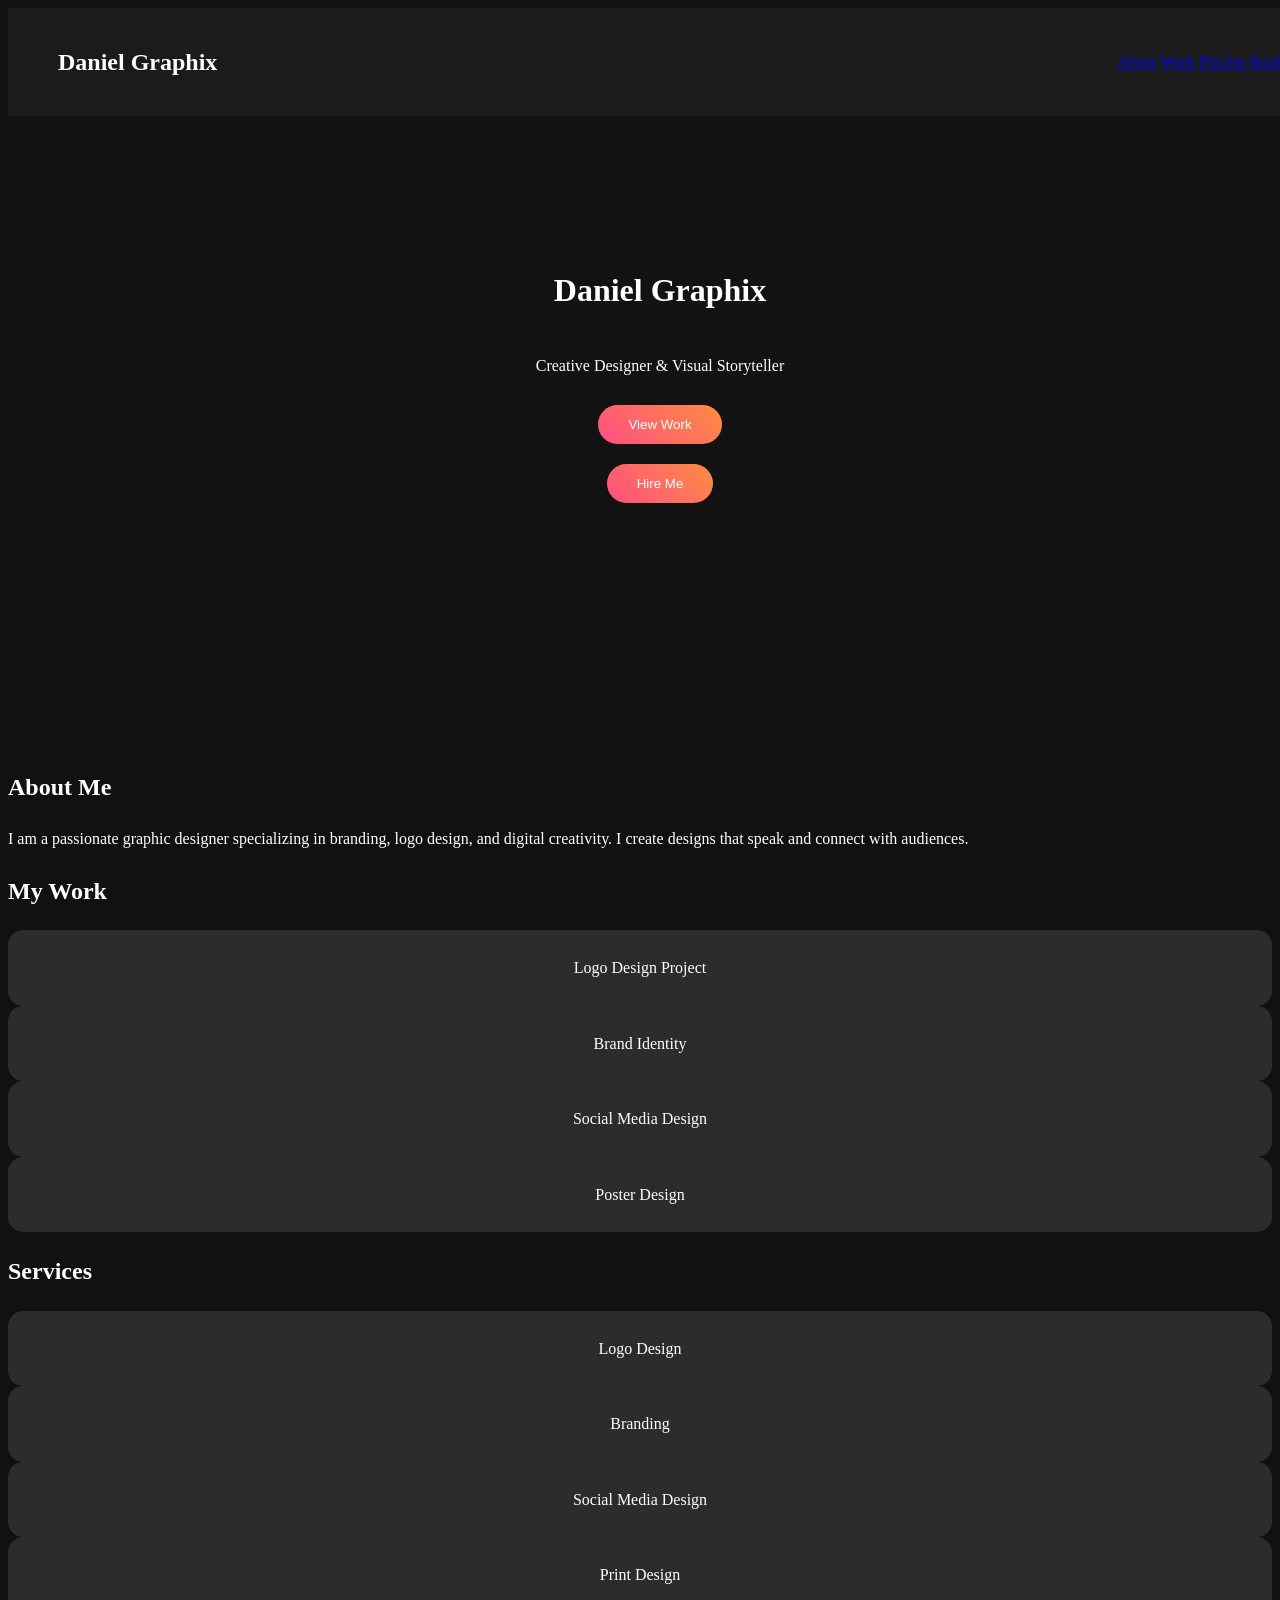
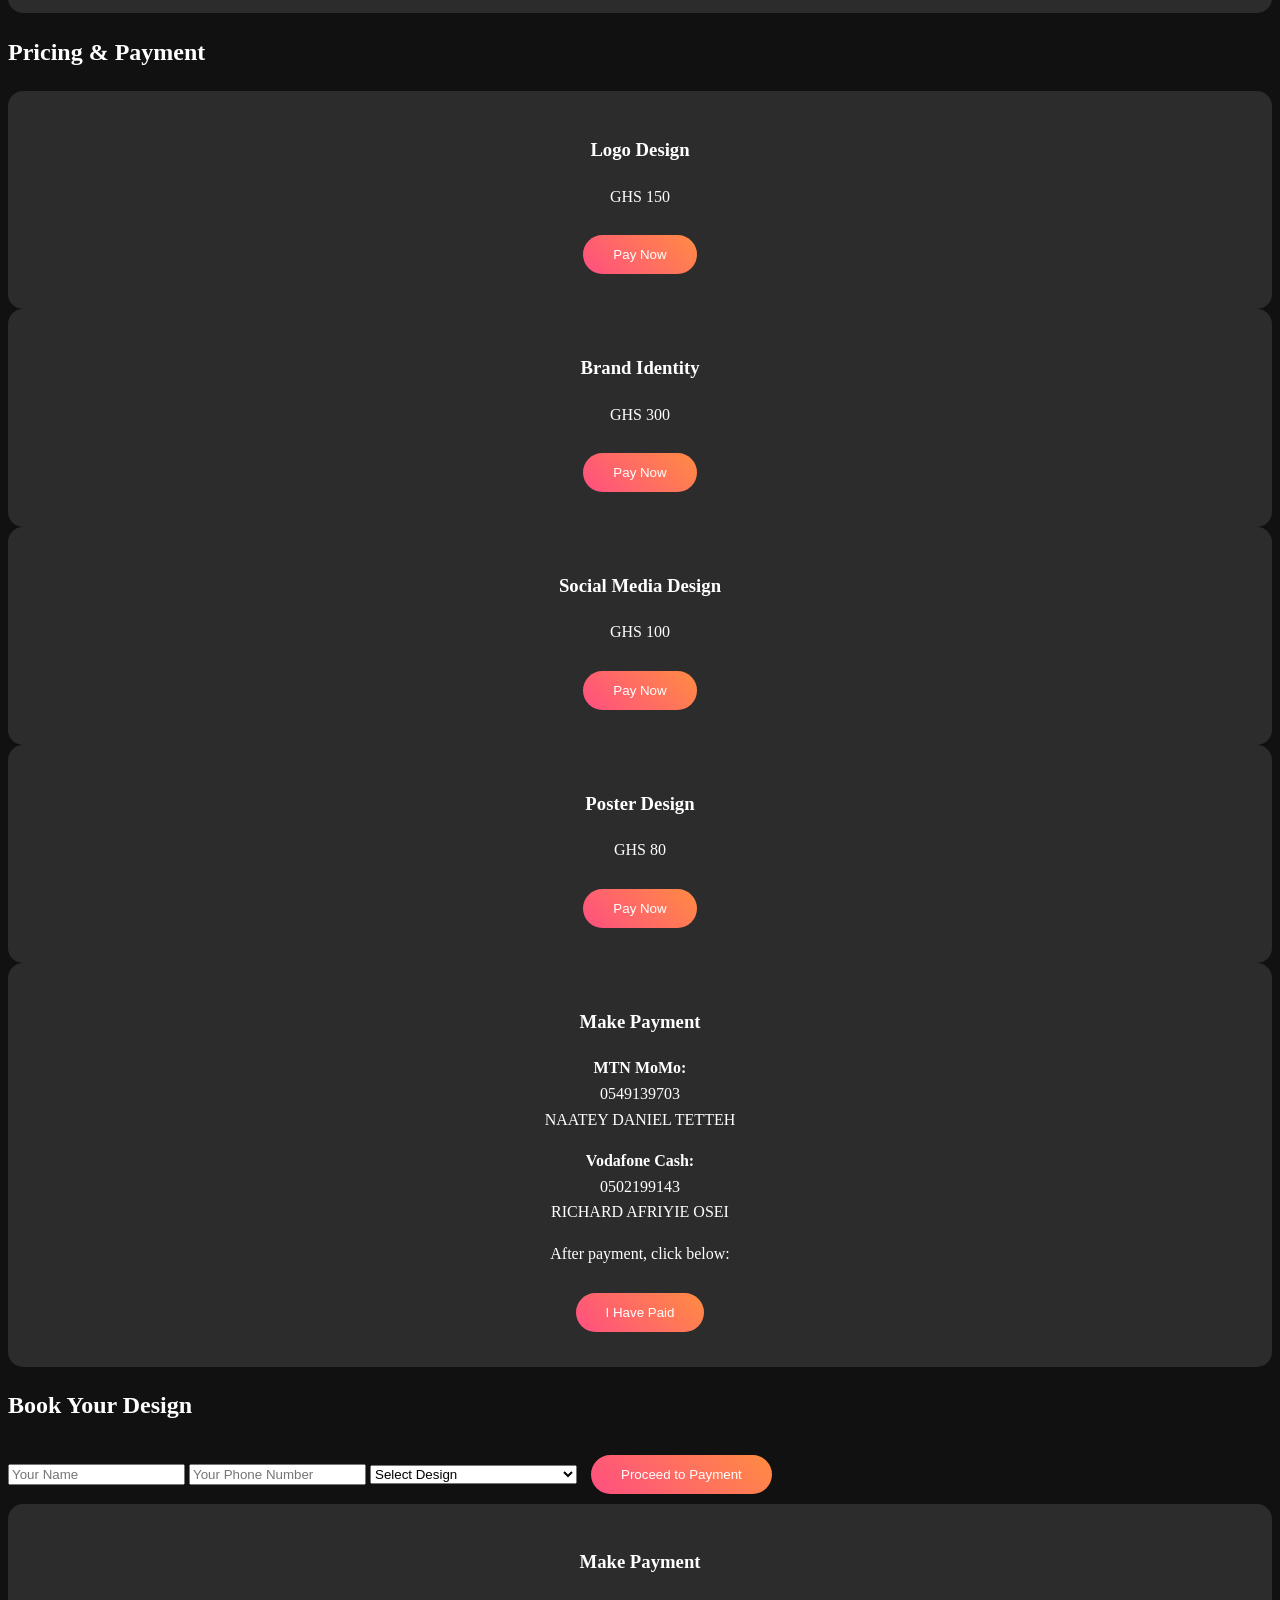
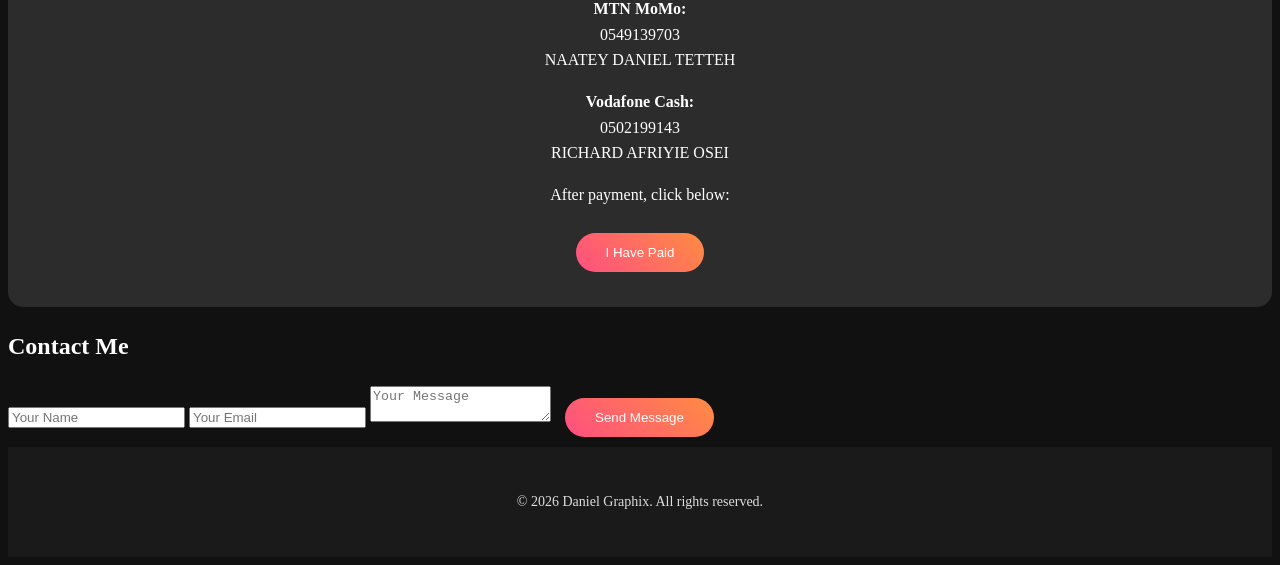
<file: temp.html>
<!DOCTYPE html>
<html lang="en">
<head>
<meta charset="UTF-8">
<meta name="viewport" content="width=device-width, initial-scale=1.0">
<title>Daniel Graphix</title>

<link href="https://fonts.googleapis.com/css2?family=Poppins:wght@300;500;700&display=swap" rel="stylesheet">

<style>
/* ===== Global ===== */
body {
  background: #111; /* slightly brighter than pure black */
  color: #fff;
  scroll-behavior: smooth;
  line-height: 1.6;
}

/* ===== Navbar ===== */
nav {
  position: fixed;
  width: 100%;
  padding: 15px 50px;
  display: flex;
  justify-content: space-between;
  align-items: center;
  background: rgba(30, 30, 30, 0.8); /* charcoal instead of black */
  backdrop-filter: blur(10px);
  z-index: 1000;
}

/* ===== Hero ===== */
.hero {
  width: 100%;
  min-height: 500px;
  background-image: 
    linear-gradient(rgba(20,20,20,0.5), rgba(20,20,20,0.5)), /* soft dark overlay */
    url("https://images.unsplash.com/photo-1522202176988-66273c2fd55f?auto=format&fit=crop&w=1650&q=80");
  background-size: cover;
  background-position: center;
  background-repeat: no-repeat;

  display: flex;
  justify-content: center;
  align-items: center;
  flex-direction: column;
  text-align: center;
  padding: 120px 20px;
}

/* ===== Cards & Services ===== */
.card, .service, #paymentBox, #bookingBox {
  background: rgba(50,50,50,0.85); /* soft charcoal, not pure black */
  padding: 25px;
  border-radius: 15px;
  backdrop-filter: blur(8px);
  text-align: center;
  transition: 0.3s;
}

.card:hover, .service:hover {
  box-shadow: 0 10px 30px rgba(255, 105, 180, 0.5); /* bright accent shadow */
}

/* ===== Footer ===== */
footer {
  text-align: center;
  padding: 30px;
  background: #1a1a1a; /* brighter than pure black */
  font-size: 14px;
  color: #ddd;
}

/* ===== Buttons ===== */
.btn {
  padding: 12px 30px;
  border: none;
  margin: 10px;
  cursor: pointer;
  background: linear-gradient(45deg, #ff4f81, #ff8c42); /* brighter, warmer gradient */
  color: #fff;
  border-radius: 30px;
  font-weight: 500;
  transition: all 0.3s ease;
}

.btn:hover {
  transform: translateY(-3px);
  box-shadow: 0 8px 20px rgba(255, 143, 80, 0.6);
}
</style>
</head>

<body>

<!-- Navbar -->
<nav>
  <h2>Daniel Graphix</h2>
  <div>
    <a href="#about">About</a>
    <a href="#portfolio">Work</a>
    <a href="#pricing">Pricing</a>
    <a href="#booking">Book</a>
    <a href="#contact">Contact</a>
  </div>
</nav>

<!-- Hero -->
<div class="hero">
  <h1>Daniel Graphix</h1>
  <p>Creative Designer & Visual Storyteller</p>
  <button class="btn" onclick="scrollToSection('portfolio')">View Work</button>
  <button class="btn" onclick="scrollToSection('pricing')">Hire Me</button>
</div>

<!-- About -->
<section id="about">
  <h2>About Me</h2>
  <p>I am a passionate graphic designer specializing in branding, logo design, and digital creativity. I create designs that speak and connect with audiences.</p>
</section>

<!-- Portfolio -->
<section id="portfolio">
  <h2>My Work</h2>
  <div class="portfolio">
    <div class="card">Logo Design Project</div>
    <div class="card">Brand Identity</div>
    <div class="card">Social Media Design</div>
    <div class="card">Poster Design</div>
  </div>
</section>

<!-- Services -->
<section>
  <h2>Services</h2>
  <div class="services">
    <div class="service">Logo Design</div>
    <div class="service">Branding</div>
    <div class="service">Social Media Design</div>
    <div class="service">Print Design</div>
  </div>
</section>

<!-- Pricing & Payment -->
<section id="pricing">
  <h2>Pricing & Payment</h2>
  <div class="services">

    <div class="service">
      <h3>Logo Design</h3>
      <p>GHS 150</p>
      <button class="btn" onclick="showPayment()">Pay Now</button>
    </div>

    <div class="service">
      <h3>Brand Identity</h3>
      <p>GHS 300</p>
      <button class="btn" onclick="showPayment()">Pay Now</button>
    </div>

    <div class="service">
      <h3>Social Media Design</h3>
      <p>GHS 100</p>
      <button class="btn" onclick="showPayment()">Pay Now</button>
    </div>

    <div class="service">
      <h3>Poster Design</h3>
      <p>GHS 80</p>
      <button class="btn" onclick="showPayment()">Pay Now</button>
    </div>

  </div>

  <div id="paymentBox">
    <h3>Make Payment</h3>

    <p><strong>MTN MoMo:</strong><br>
    0549139703<br>
    NAATEY DANIEL TETTEH</p>

    <p><strong>Vodafone Cash:</strong><br>
    0502199143<br>
    RICHARD AFRIYIE OSEI</p>

    <p>After payment, click below:</p>
    <button class="btn" onclick="confirmPayment()">I Have Paid</button>
  </div>
</section>

<!-- Booking Section -->
<section id="booking">
  <h2>Book Your Design</h2>

  <input type="text" id="clientName" placeholder="Your Name">
  <input type="tel" id="clientPhone" placeholder="Your Phone Number">

  <select id="clientDesign">
    <option value="">Select Design</option>
    <option value="Logo Design - GHS150">Logo Design - GHS150</option>
    <option value="Brand Identity - GHS300">Brand Identity - GHS300</option>
    <option value="Social Media Design - GHS100">Social Media Design - GHS100</option>
    <option value="Poster Design - GHS80">Poster Design - GHS80</option>
  </select>

  <button class="btn" onclick="showBookingPayment()">Proceed to Payment</button>

  <div id="bookingBox">
    <h3>Make Payment</h3>
    <p><strong>MTN MoMo:</strong><br>0549139703<br>NAATEY DANIEL TETTEH</p>
    <p><strong>Vodafone Cash:</strong><br>0502199143<br>RICHARD AFRIYIE OSEI</p>
    <p>After payment, click below:</p>
    <button class="btn" onclick="confirmBooking()">I Have Paid</button>
  </div>

  <div id="bookingResult" style="margin-top:20px;"></div>
</section>

<!-- Contact -->
<section id="contact">
  <h2>Contact Me</h2>
  <input type="text" placeholder="Your Name">
  <input type="email" placeholder="Your Email">
  <textarea placeholder="Your Message"></textarea>
  <button class="btn">Send Message</button>
</section>

<!-- Footer -->
<footer>
  <p>© 2026 Daniel Graphix. All rights reserved.</p>
</footer>

<script>
function scrollToSection(id) {
  document.getElementById(id).scrollIntoView({behavior: "smooth"});
}

/* Pricing payment */
function showPayment() {
  document.getElementById("paymentBox").style.display = "block";
  document.getElementById("paymentBox").scrollIntoView({behavior: "smooth"});
}

function confirmPayment() {
  alert("Payment received! I will contact you shortly. Thank you 🙌");
}

/* Booking payment */
function showBookingPayment() {
  let name = document.getElementById("clientName").value;
  let phone = document.getElementById("clientPhone").value;
  let design = document.getElementById("clientDesign").value;

  if (!name || !phone || !design) {
    alert("Please fill all details to proceed to payment.");
    return;
  }

  document.getElementById("bookingBox").style.display = "block";
  document.getElementById("bookingBox").scrollIntoView({behavior: "smooth"});
}

function confirmBooking() {
  let name = document.getElementById("clientName").value;
  let phone = document.getElementById("clientPhone").value;
  let design = document.getElementById("clientDesign").value;

  document.getElementById("bookingResult").innerHTML = `
    <h3>✅ Booking Confirmed</h3>
    <p><strong>Name:</strong> ${name}</p>
    <p><strong>Phone:</strong> ${phone}</p>
    <p><strong>Design:</strong> ${design}</p>
    <p>Payment will be verified manually. I will contact you shortly.</p>
  `;
}
</script>

</body>
</html>
</file>
